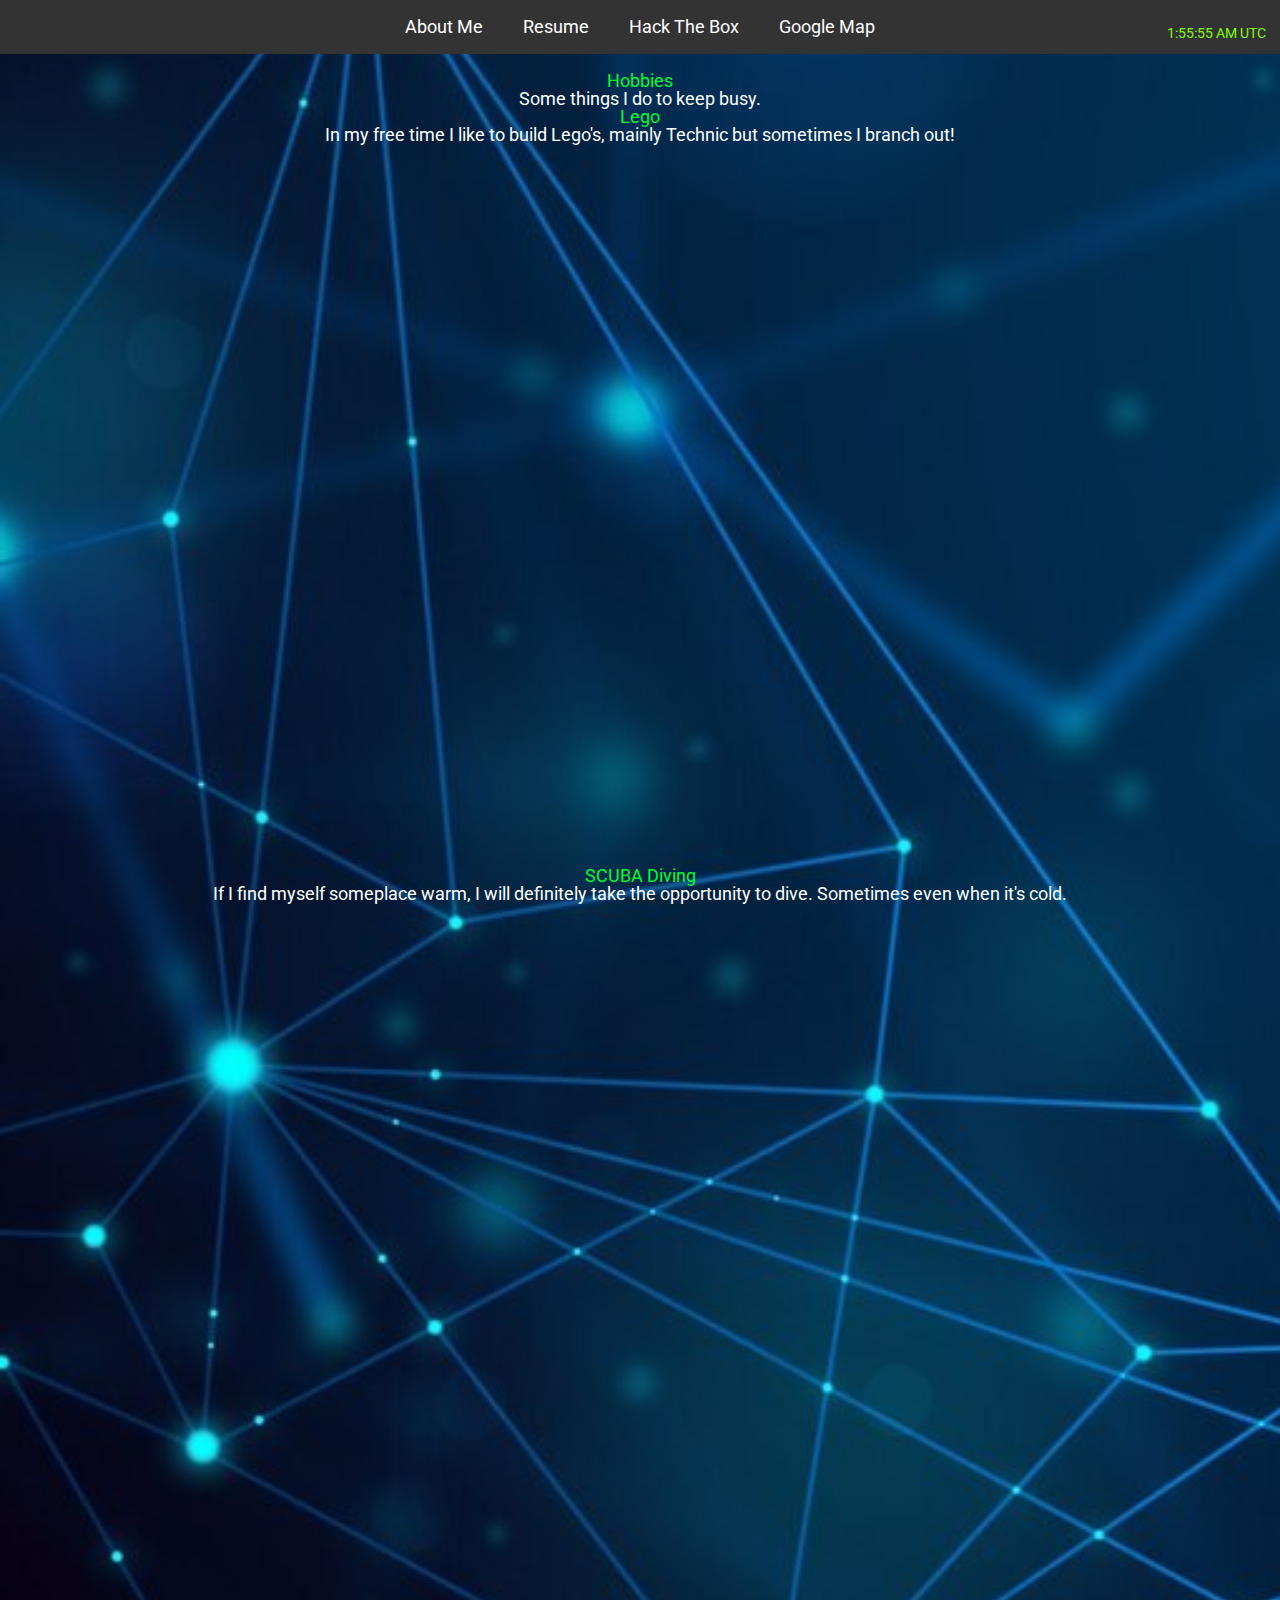
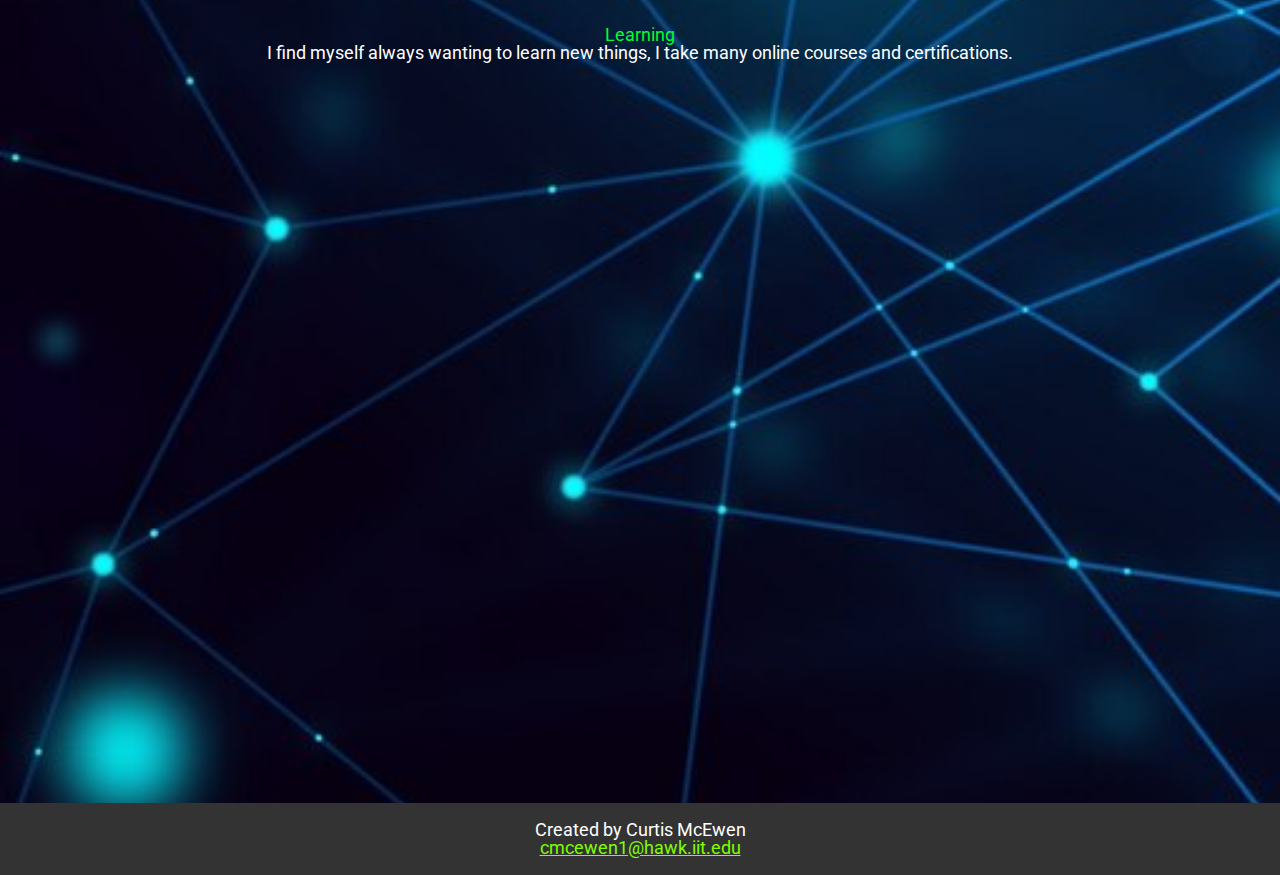
<file: index.html>
<!DOCTYPE html>
<html lang="en">
  <head>
    <meta charset="UTF-8">
    <title>ITMD-361 Project 1</title>
    <link rel="stylesheet" type="text/css" href="css/reset.css">
    <link rel="stylesheet" type="text/css" href="css/index.css">
  </head>
  <body>
    <header>
      <nav>
        <ul>
          <li><a href="index.html">About Me</a></li>
          <li><a href="resume.html">Resume</a></li>
          <li><a href="hackthebox.html">Hack The Box</a></li>
          <li><a href="googlemaps.html">Google Map</a></li>
        </ul>
      </nav>
      <div id="clock"></div>
    </header>
    <main class="container">
      <h1>Hobbies</h1>
      <p>Some things I do to keep busy.</p>
      <section id="lego">
        <h2>Lego</h2>
        <p>In my free time I like to build Lego's, mainly Technic but sometimes I branch out!</p>
        <iframe src="https://www.youtube.com/embed/OZem7S3rhaE" alt="youtube video about technic legos"></iframe>
      </section>
      <section id="scuba">
        <h2>SCUBA Diving</h2>
        <p>If I find myself someplace warm, I will definitely take the opportunity to dive. Sometimes even when it's cold.</p>
        <iframe src="https://www.youtube.com/embed/qEzf4MjmowA" alt="youtube video about scuba diving introduction courses"></iframe>
      </section>
      <section id="learning">
        <h2>Learning</h2>
        <p>I find myself always wanting to learn new things, I take many online courses and certifications.</p>
        <iframe src="https://www.youtube.com/embed/p4CWuxPZITI" alt="youtube video about online certifications and ongoing information technology learning"></iframe>
      </section>
    </main>
    <footer>
      <p>Created by Curtis McEwen</p>
      <address>
        <p><a href="mailto:cmcewen1@hawk.iit.edu">cmcewen1@hawk.iit.edu</a></p>
      </address>
    </footer>
    <script src="./js/clock.js"></script>
  </body>
</html>
</file>
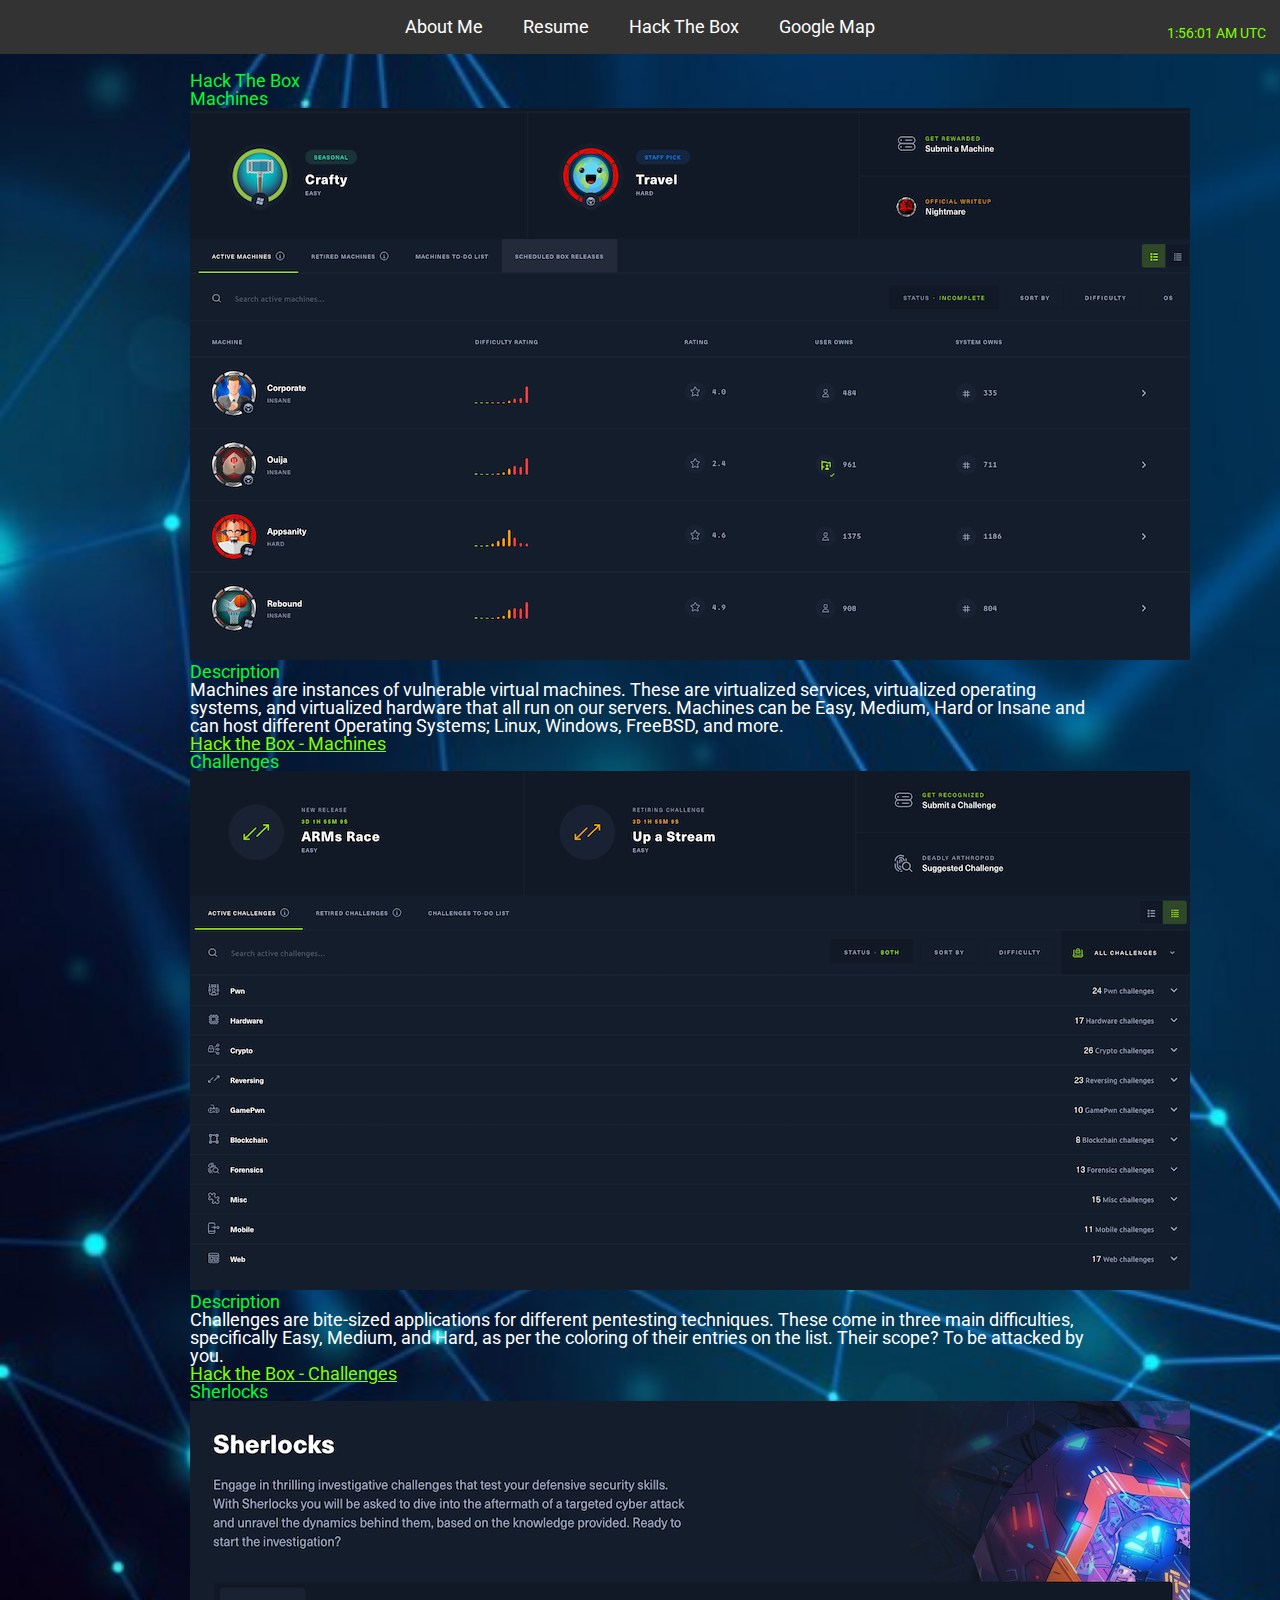
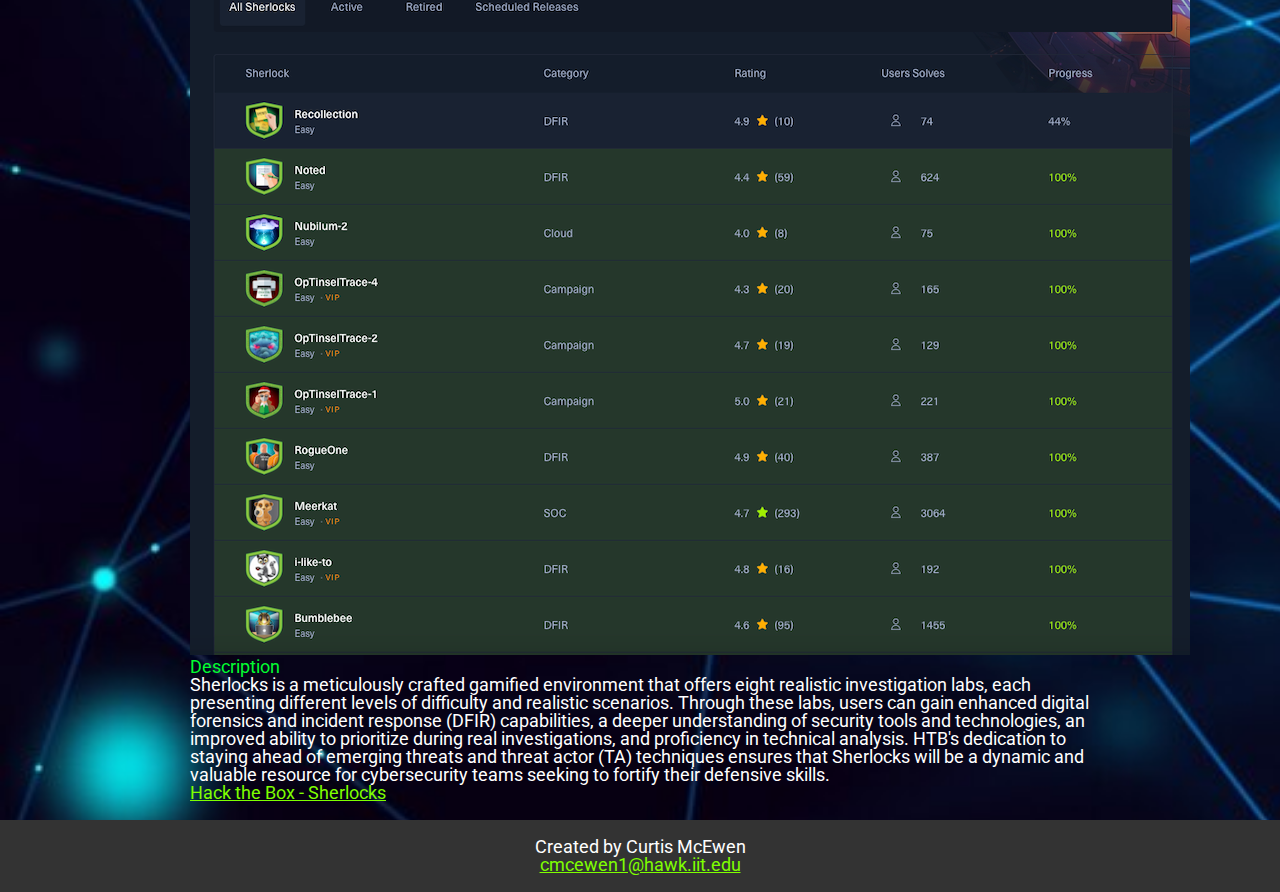
<file: hackthebox.html>
<!DOCTYPE html>
<html lang=en>
  <head>
    <meta charset="utf-8">
    <title>ITMD 361 - Hack The Box</title>
    <link rel="stylesheet" type="text/css" href="css/reset.css">
    <link rel="stylesheet" type="text/css" href="css/index.css">
  </head>
  <body>
    <header>
      <nav>
        <ul>
          <li><a href="index.html">About Me</a></li>
          <li><a href="resume.html">Resume</a></li>
          <li><a href="hackthebox.html">Hack The Box</a></li>
          <li><a href="googlemaps.html">Google Map</a></li>
        </ul>
      </nav>
    <div id="clock"></div>
    </header>
    <main>
      <h1>Hack The Box</h1>
      <section id="machines">
        <h2>Machines</h2>
        <img src="images/htb-machines.png" alt="hack the box machines, virtualized machine built to attempt to hack">
        <h3>Description</h3>
        <p>Machines are instances of vulnerable virtual machines. These are virtualized services, virtualized operating systems, and virtualized hardware that all run on our servers. Machines can be Easy, Medium, Hard or Insane and can host different Operating Systems; Linux, Windows, FreeBSD, and more.</p>
        <p><a href="https://www.hackthebox.com/hacker/hacking-labs">Hack the Box - Machines</a></p>
      </section>
      <section id="challenges">
        <h2>Challenges</h2>
        <img src="images/htb-challenges.png" alt="hack the box challenges, shorter one stage challenges to hack into or attempt to bypass">
        <h3>Description</h3>
        <p>Challenges are bite-sized applications for different pentesting techniques. These come in three main difficulties, specifically Easy, Medium, and Hard, as per the coloring of their entries on the list. Their scope? To be attacked by you. </p>
        <p><a href="https://www.hackthebox.com/hacker/hacking-battlegrounds">Hack the Box - Challenges</a></p>
      </section>
      <section id="sherlocks">
        <h2>Sherlocks</h2>
        <img src="images/htb-sherlocks.png" alt="hack the box sherlocks, investigative tasks for blue team hacking groups">
        <h3>Description</h3>
        <p>Sherlocks is a meticulously crafted gamified environment that offers eight realistic investigation labs, each presenting different levels of difficulty and realistic scenarios. Through these labs, users can gain enhanced digital forensics and incident response (DFIR) capabilities, a deeper understanding of security tools and technologies, an improved ability to prioritize during real investigations, and proficiency in technical analysis. HTB's dedication to staying ahead of emerging threats and threat actor (TA) techniques ensures that Sherlocks will be a dynamic and valuable resource for cybersecurity teams seeking to fortify their defensive skills.</p>
        <p><a href="https://www.hackthebox.com/blog/htb-sherlocks-dedicated-labs">Hack the Box - Sherlocks</a></p>
      </section>
    </main>
    <footer>
      <p>Created by Curtis McEwen</p>
      <address>
        <p><a href="mailto:cmcewen1@hawk.iit.edu">cmcewen1@hawk.iit.edu</a></p>
      </address>
    </footer>
    <script src="./js/clock.js"></script>
  </body>
</html>
</file>
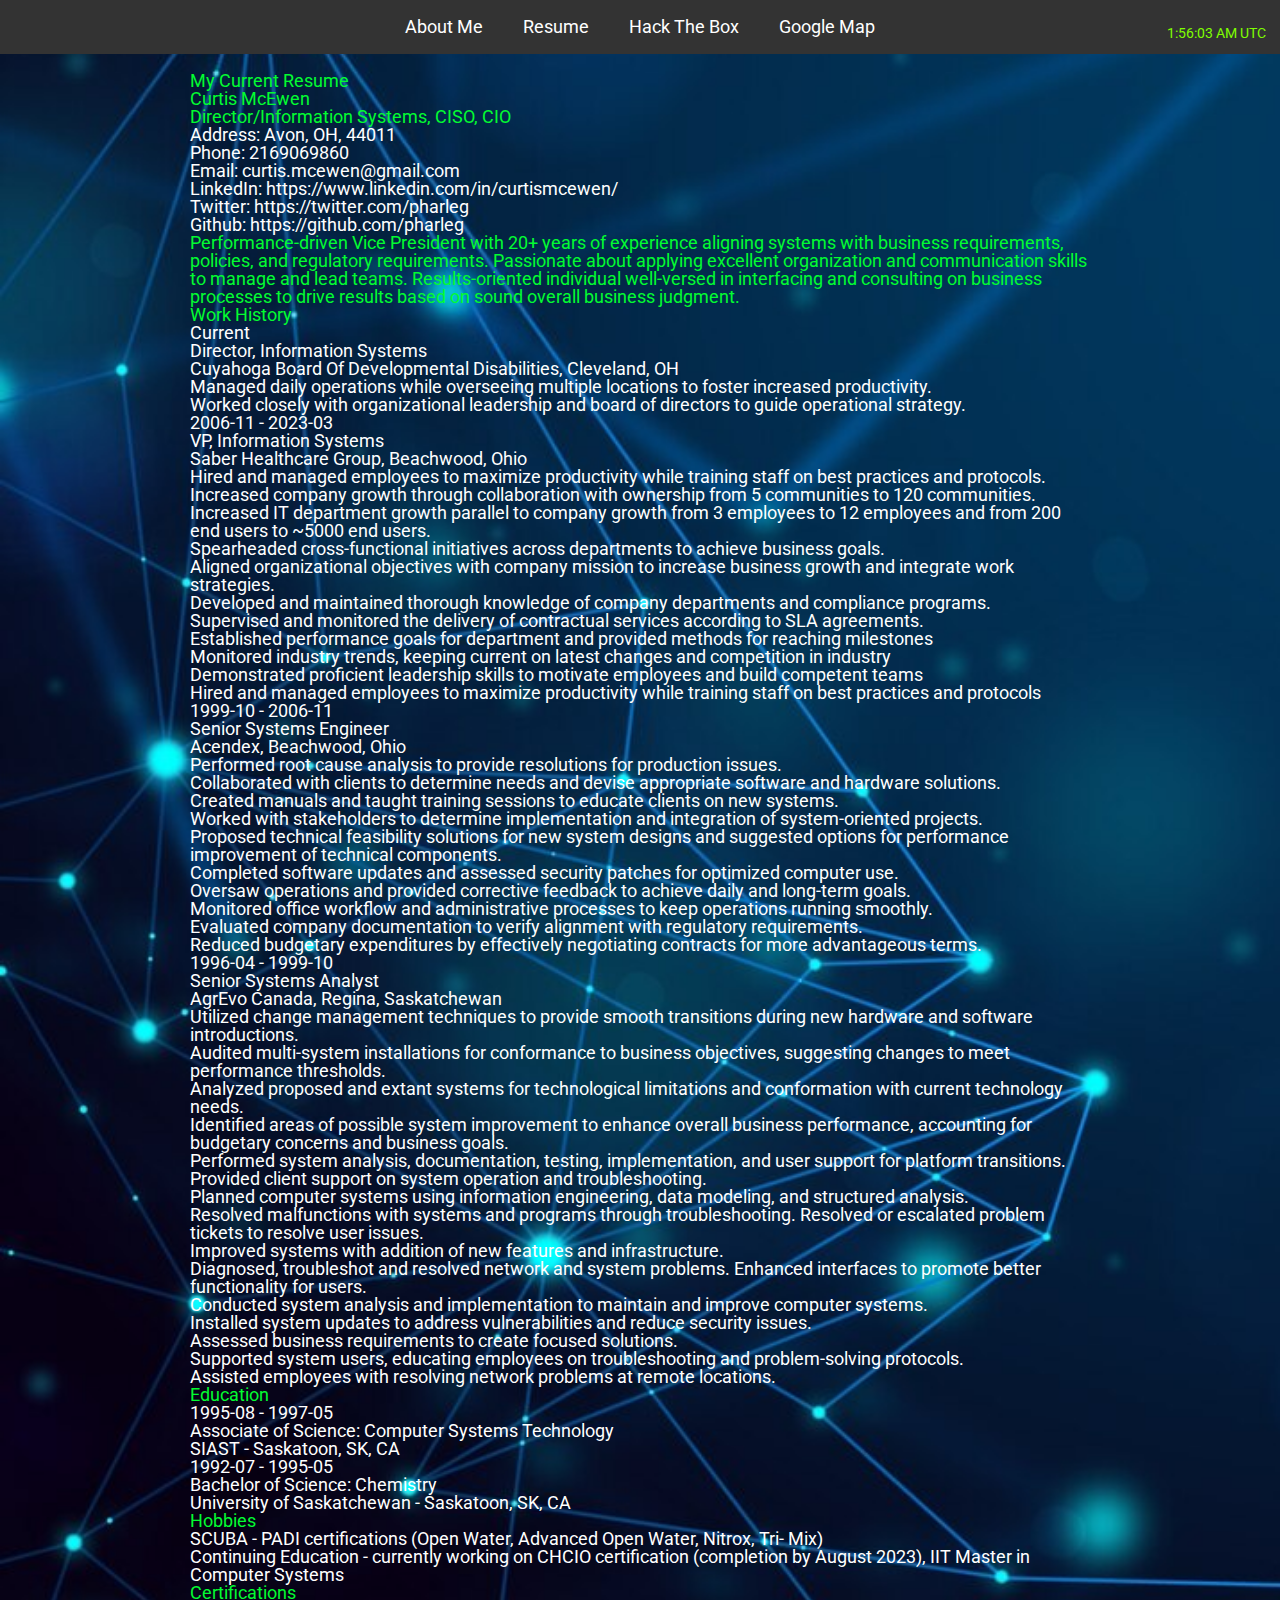
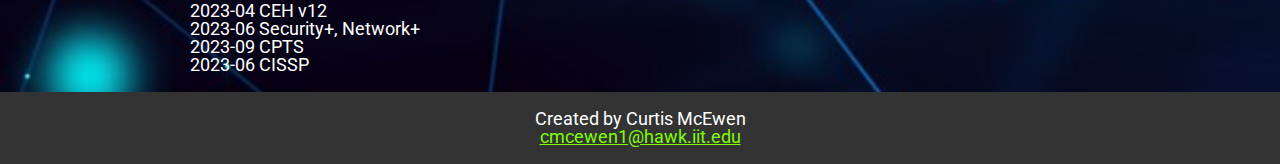
<file: resume.html>
<!DOCTYPE html>
<html lang="en">
  <head>
    <meta charset="utf-8">
    <title>Resume</title>
    <link rel="stylesheet" type="text/css" href="css/reset.css">
    <link rel="stylesheet" type="text/css" href="css/index.css">
  </head>
  <body>
    <header>
      <nav>
        <ul>
          <li><a href="index.html">About Me</a></li>
          <li><a href="resume.html">Resume</a></li>
          <li><a href="hackthebox.html">Hack The Box</a></li>
          <li><a href="googlemaps.html">Google Map</a></li>
        </ul>
      </nav>
      <div id="clock"></div>
    </header>
    <main>
      <section>
        <h1>My Current Resume</h1>
        <h2>Curtis McEwen</h2>
        <h3>Director/Information Systems, CISO, CIO</h3>
        <ul>
          <li>Address: Avon, OH, 44011</li>
          <li>Phone: 2169069860</li>
          <li>Email: curtis.mcewen@gmail.com</li>
          <li>LinkedIn: https://www.linkedin.com/in/curtismcewen/</li>
          <li>Twitter: https://twitter.com/pharleg</li>
          <li>Github: https://github.com/pharleg</li>
        </ul>
      </section>
      <section>
        <h3>Performance-driven Vice President with 20+ years of experience aligning systems with business requirements, policies, and regulatory requirements. Passionate about applying excellent organization and communication skills to manage and lead teams. Results-oriented individual well-versed in interfacing and consulting on business processes to drive results based on sound overall business judgment.</h3>
        <h3>Work History</h3>
        <p><strong>Current</strong></p>
        <p><strong>Director, Information Systems</strong></p>
        <p><strong>Cuyahoga Board Of Developmental Disabilities, Cleveland, OH</strong></p>
        <ul>
          <li>Managed daily operations while overseeing multiple locations to foster increased productivity.</li>
          <li>Worked closely with organizational leadership and board of directors to guide operational strategy.</li>
        </ul>
        <p><strong>2006-11 - 2023-03</strong></p>
        <p><strong>VP, Information Systems</strong></p>
        <p><strong>Saber Healthcare Group, Beachwood, Ohio</strong></p>
        <ul>
          <li>Hired and managed employees to maximize productivity while training staff on best practices and protocols.</li>
          <li>Increased company growth through collaboration with ownership from 5 communities to 120 communities.</li>
          <li>Increased IT department growth parallel to company growth from 3 employees to 12 employees and from 200 end users to ~5000 end users.</li>
          <li>Spearheaded cross-functional initiatives across departments to achieve business goals.</li>
          <li>Aligned organizational objectives with company mission to increase business growth and integrate work strategies.</li>
          <li>Developed and maintained thorough knowledge of company departments and compliance programs.</li>
          <li>Supervised and monitored the delivery of contractual services according to SLA agreements.</li>
          <li>Established performance goals for department and provided methods for reaching milestones</li>
          <li>Monitored industry trends, keeping current on latest changes and competition in industry</li>
          <li>Demonstrated proficient leadership skills to motivate employees and build competent teams</li>
          <li>Hired and managed employees to maximize productivity while training staff on best practices and protocols</li>
        </ul>
      </section>
      <section>
        <p><strong>1999-10 - 2006-11</strong></p>
        <p><strong>Senior Systems Engineer</strong></p>
        <p><strong>Acendex, Beachwood, Ohio</strong></p>
        <ul>
          <li>Performed root cause analysis to provide resolutions for production issues.</li>
          <li>Collaborated with clients to determine needs and devise appropriate software and hardware solutions.</li>
          <li>Created manuals and taught training sessions to educate clients on new systems.</li>
          <li>Worked with stakeholders to determine implementation and integration of system-oriented projects.</li>
          <li>Proposed technical feasibility solutions for new system designs and suggested options for performance improvement of technical components.</li>
          <li>Completed software updates and assessed security patches for optimized computer use.</li>
          <li>Oversaw operations and provided corrective feedback to achieve daily and long-term goals.</li>
          <li>Monitored office workflow and administrative processes to keep operations running smoothly.</li>
          <li>Evaluated company documentation to verify alignment with regulatory requirements.</li>
          <li>Reduced budgetary expenditures by effectively negotiating contracts for more advantageous terms.</li>
        </ul>
      </section>
      <section>
        <p><strong>1996-04 - 1999-10</strong></p>
        <p><strong>Senior Systems Analyst</strong></p>
        <p><strong>AgrEvo Canada, Regina, Saskatchewan</strong></p>
        <ul>
          <li>Utilized change management techniques to provide smooth transitions during new hardware and software introductions.</li>
          <li>Audited multi-system installations for conformance to business objectives, suggesting changes to meet performance thresholds.</li>
          <li>Analyzed proposed and extant systems for technological limitations and conformation with current technology needs.</li>
          <li>Identified areas of possible system improvement to enhance overall business performance, accounting for budgetary concerns and business goals.</li>
          <li>Performed system analysis, documentation, testing, implementation, and user support for platform transitions.</li>
          <li>Provided client support on system operation and troubleshooting.</li>
          <li>Planned computer systems using information engineering, data modeling, and structured analysis.</li>
          <li>Resolved malfunctions with systems and programs through troubleshooting.   Resolved or escalated problem tickets to resolve user issues.</li>
          <li>Improved systems with addition of new features and infrastructure.</li>
          <li>Diagnosed, troubleshot and resolved network and system problems.   Enhanced interfaces to promote better functionality for users.</li>
          <li>Conducted system analysis and implementation to maintain and improve computer systems.</li>
          <li>Installed system updates to address vulnerabilities and reduce security issues.</li>
          <li>Assessed business requirements to create focused solutions.</li>
          <li>Supported system users, educating employees on troubleshooting and problem-solving protocols.</li>
          <li>Assisted employees with resolving network problems at remote locations.</li>
        </ul>
      </section>
      <section>
        <h3>Education</h3>
        <p><strong>1995-08 - 1997-05</strong></p>
        <p>Associate of Science: Computer Systems Technology</p>
        <p>SIAST - Saskatoon, SK, CA</p>
        <p><strong>1992-07 - 1995-05</strong></p>
        <p>Bachelor of Science: Chemistry</p>
        <p>University of Saskatchewan - Saskatoon, SK, CA</p>
      </section>
      <section>
        <h3>Hobbies</h3>
        <p>SCUBA - PADI certifications (Open Water, Advanced Open Water, Nitrox, Tri- Mix)</p>
      </section>
      <section>
        <p>Continuing Education - currently working on CHCIO certification (completion by August 2023), IIT Master in Computer Systems</p>
        <h3>Certifications</h3>
        <p><strong>2023-04 CEH v12</strong></p>
        <p><strong>2023-06 Security+, Network+</strong></p>
        <p><strong>2023-09 CPTS</strong></p>
        <p><strong>2023-06 CISSP</strong></p>
      </section>
    </main>
    <footer>
      <p>Created by Curtis McEwen</p>
      <address>
        <p><a href="mailto:cmcewen1@hawk.iit.edu">cmcewen1@hawk.iit.edu</a></p>
      </address>
    </footer>
    <script src="./js/clock.js"></script>
  </body>
</html>
</file>
<file: css/index.css>
@import url('https://fonts.googleapis.com/css2?family=Roboto');

body {
  font-family: 'Roboto', Arial, sans-serif;
  margin: 0;
  padding: 0;
  background-color: #f0f0f0;
  background-image: url('../images/technology-background.jpeg');
  color: white;
  background-size: cover;
  min-height: 100vh;
  display: flex;
  flex-direction: column;
}

header {
  background-color: #333;
  color: white;
  text-align: center;
  padding: 1em 0;
  position: relative;
}

nav ul {
  list-style-type: none;
  padding: 0;
  margin: 0;
}

nav ul li {
  display: inline-block;
  margin-right: 1em;
}

nav ul li:last-child {
  margin-right: 0;
}

nav ul li a {
  color: white;
  text-decoration: none;
}

a {
  color: chartreuse;
}

.container {
  text-align: center;
}

iframe {
  width: 100%;
  height: 30em;
}

footer {
  background-color: #333;
  color: white;
  text-align: center;
  padding: 1em 0;
  margin-top: auto;
}

#clock {
  position: absolute;
  bottom: 0;
  right: 0;
  margin: 1em;
  font-size: 14px;
  color: chartreuse;
}

@media screen and (min-width: 900px) {
  body {
    font-size: 18px;
  }
  
  header {
    padding: 1em 0.5em;
  }
  
  nav ul li {
    margin-right: 2em;
  }
  
  iframe {
    height: 40em;
  }
}

.container {
  max-width: 60em;
  margin: 0 auto;
  padding: 1em;
}

h1, h2, h3 {
  color: #03fc31;
}

main {
  margin: 0 auto;
  max-width: 50em;
  padding: 1em;
}

.title {
  text-align: center;
  margin-top: 1em;
  color: chartreuse;
}

.distanceNYC {
  text-align: center;
  margin-top: 0.5em;
  color: chartreuse;
}

#map {
  width: 100%;
  height: 400px;
}
</file>
